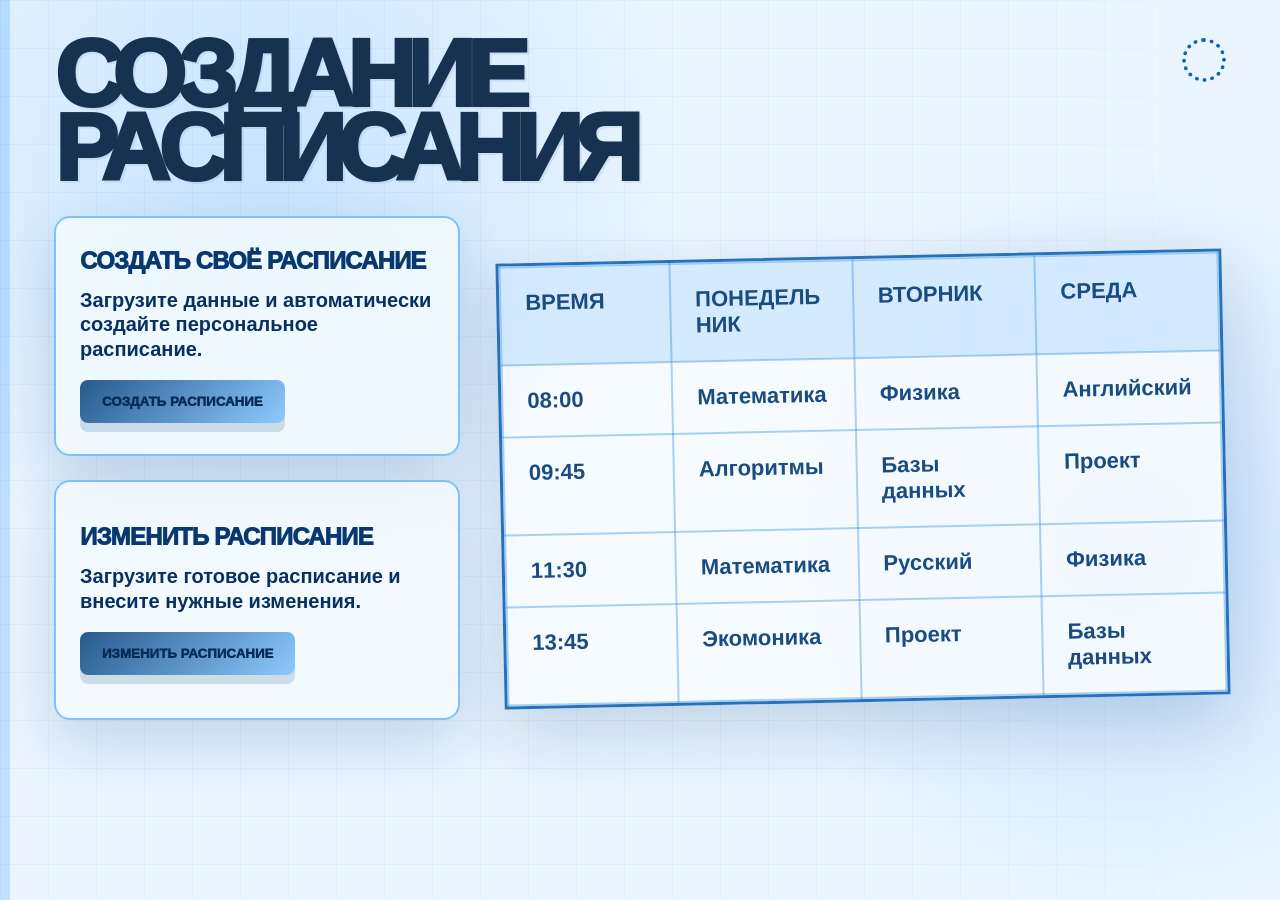
<file: index.html>
<!DOCTYPE html>
<html lang="ru">
<head>
  <meta charset="UTF-8" />
  <meta name="viewport" content="width=device-width, initial-scale=1.0" />
  <title>Создание расписания</title>
  <link rel="stylesheet" href="styles.css" />
</head>

<body>
  <!-- Главный экран -->
  <section class="page active" id="home">
    <header class="header">
      <div>
        <h1>Создание<br>расписания</h1>
      </div>
      <div class="sun"></div>
    </header>

    <main class="layout">
      <div class="cards">
        <article class="card">
          <div>
            <h2>Создать своё расписание</h2>
            <p>Загрузите данные и автоматически создайте персональное расписание.</p>
            <button class="btn" onclick="showPage('input')">Создать расписание</button>
          </div>
        </article>

        <article class="card">
          <div>
            <h2>Изменить расписание</h2>
            <p>Загрузите готовое расписание и внесите нужные изменения.</p>
            <button class="btn" onclick="showPage('dynamic')">Изменить расписание</button>
          </div>
        </article>
      </div>

      <div class="decor-table" aria-hidden="true">
        <table>
          <thead>
            <tr>
              <th>Время</th>
              <th>Понедельник</th>
              <th>Вторник</th>
              <th>Среда</th>
            </tr>
          </thead>
          <tbody>
            <tr>
              <td>08:00</td>
              <td>Математика</td>
              <td>Физика</td>
              <td>Английский</td>
            </tr>
            <tr>
              <td>09:45</td>
              <td>Алгоритмы</td>
              <td>Базы данных</td>
              <td>Проект</td>
            </tr>
            <tr>
              <td>11:30</td>
              <td>Математика</td>
              <td>Русский</td>
              <td>Физика</td>
            </tr>
            <tr>
              <td>13:45</td>
              <td>Экомоника</td>
              <td>Проект</td>
              <td>Базы данных</td>
            </tr>
          </tbody>
        </table>
      </div>
    </main>
  </section>

  <!-- Экран ввода данных -->
  <section class="page" id="input">
    <header class="header">
      <div>
        <button class="back" onclick="showPage('home')">← Назад</button>
        <h1>Создание<br>расписания</h1>
      </div>
      <div class="sun"></div>
    </header>

    <main class="layout">
      <div class="cards">
        <article class="card small-grid">
          <h2>1. Загрузите Excel-файл</h2>
          <p>Загрузите Excel-файл с исходными данными.</p>

          <input id="excelFile" type="file" accept=".xlsx,.xlsm,.xltx,.xltm" />

          <div class="checks upload-actions">
            <button class="btn" onclick="uploadExcel()">Загрузить</button>
            <a class="btn secondary" href="/download/template">Скачать шаблон</a>
          </div>

          <div id="uploadStatus" class="status"></div>
        </article>

        <article class="card small-grid">
          <h2>2. Или введите данные вручную</h2>

          <div class="form-grid">
            <label>Что заполняем?</label>

            <select id="entityType" onchange="renderForm()">
              <option value="rooms">Аудитории</option>
              <option value="teachers">Преподаватели</option>
              <option value="subjects">Предметы</option>
              <option value="groups">Группы</option>
            </select>

            <div id="dynamicForm"></div>

            <button class="btn" onclick="addItem()">Добавить в список</button>
            <button class="btn secondary" onclick="generateSchedule()">Создать расписание →</button>
          </div>
        </article>
      </div>

      <aside class="data-panel">
        <h2>Предпросмотр данных</h2>

        <div class="tabs">
          <button class="tab active" onclick="switchTab('rooms')">Аудитории</button>
          <button class="tab" onclick="switchTab('teachers')">Преподаватели</button>
          <button class="tab" onclick="switchTab('subjects')">Предметы</button>
          <button class="tab" onclick="switchTab('groups')">Группы</button>
        </div>

        <table class="data-table" id="previewTable"></table>
      </aside>
    </main>
  </section>

  <!-- Экран результата -->
  <section class="page" id="result">
    <header class="header">
      <div>
        <button class="back" onclick="showPage('input')">← Назад</button>
        <h1>Создание<br>расписания</h1>
      </div>
      <div class="sun"></div>
    </header>

    <main>
      <div class="schedule-tools">
        <div>
          <label>Выбор группы</label>
          <select id="groupSelect" onchange="renderSchedule()"></select>
        </div>

        <div class="btn-row">
          <button class="btn" onclick="validateSchedule()">Проверить ошибки</button>
          <button class="btn secondary" onclick="downloadCalendar()">Календарь ICS ↓</button>
          <button class="btn secondary" onclick="downloadExcel()">Excel ↓</button>
          <button class="btn secondary" onclick="downloadPdf()">PDF ↓</button>
        </div>
      </div>

      <div id="resultStatus" class="status"></div>

      <div class="schedule-wrap">
        <table id="scheduleTable"></table>
      </div>
    </main>
  </section>

  <!-- Экран изменения расписания -->
  <section class="page" id="dynamic">
    <header class="header">
      <div>
        <button class="back" onclick="showPage('home')">← Назад</button>
        <h1>Изменение<br>расписания</h1>
      </div>
      <div class="sun"></div>
    </header>

    <main class="layout">
      <div class="stack">
        <article class="card">
          <h2>1. Загрузите файлы</h2>

          <div class="grid">
            <label>Готовое расписание Excel</label>
            <input id="scheduleFile" type="file" accept=".xlsx,.xlsm,.xltx,.xltm" />

            <div class="row">
              <button class="btn" onclick="uploadSchedule()">Загрузить</button>
              <a class="btn secondary" href="/download/schedule-template">Скачать шаблон</a>
            </div>

            <label>Данные для расписания Excel</label>
            <input id="dataFile" type="file" accept=".xlsx,.xlsm,.xltx,.xltm" />

            <div class="row">
              <button class="btn" onclick="uploadData()">Загрузить</button>
              <a class="btn secondary" href="/download/template">Скачать шаблон данных</a>
            </div>

            <div id="dynamicUploadStatus" class="status"></div>
          </div>
        </article>

        <article class="card">
          <h2>2. Выберите изменение</h2>

          <div class="grid">
            <label>Тип изменения</label>

            <select id="actionType" onchange="renderAction()">
              <option value="replace_teacher">Заменить преподавателя</option>
              <option value="remove_lesson">Убрать занятие</option>
              <option value="replace_lesson">Заменить занятие</option>
              <option value="add_window">Добавить окно</option>
            </select>

            <div id="actionForm" class="grid"></div>

            <button class="btn" onclick="applyChange()">Составить новое расписание</button>

            <div id="changeStatus" class="status"></div>
          </div>
        </article>
      </div>

      <aside class="panel">
        <div class="tools">
          <div>
            <label>Выбор группы</label>
            <select id="dynamicGroupSelect" onchange="renderDynamicSchedule()"></select>
          </div>

          <div class="row">
            <button class="btn secondary" onclick="downloadDynamicCalendar()">Календарь ICS ↓</button>
            <button class="btn secondary" onclick="downloadDynamicExcel()">Excel ↓</button>
            <button class="btn secondary" onclick="downloadDynamicPdf()">PDF ↓</button>
          </div>
        </div>

        <table id="dynamicScheduleTable"></table>
      </aside>
    </main>
  </section>

  <script src="script.js"></script>
</body>
</html>
</file>
<file: styles.css>
/* Базовый внешний вид страниц создания расписания */
:root{
   --blue:#2f5f7a;
   --accent:#7aa7bd;
   --paper:#eef3f5;
   --ink:#244b61;
   --line:rgba(80,125,145,.45);
   --soft-blue:rgba(84,139,164,.14);
   --shadow:0 18px 48px rgba(31,63,80,.14);
   --radius:16px}
   *{box-sizing:border-box}
   
body{
   margin:0;
   min-height:100vh;
   font-family:Arial,Helvetica,sans-serif;
   color:var(--blue);
   background:
      radial-gradient(circle at 15% 20%,rgba(84,139,164,.10),transparent 30%),
      radial-gradient(circle at 82% 58%,rgba(103,153,176,.09),transparent 26%),
      linear-gradient(90deg,rgba(80,125,145,.48) 0 10px,transparent 10px),
      var(--paper);
   overflow-x:hidden}
   
body:before{
   content:"";
   position:fixed;
   inset:0;
   pointer-events:none;
   opacity:.32;
   background-image:
      linear-gradient(rgba(47,95,122,.08) 1px,transparent 1px),
      linear-gradient(90deg,rgba(80,125,145,.10) 1px,transparent 1px);
   background-size:54px 54px;
   mask-image:
      linear-gradient(to right,black 0 70%,transparent 100%)}
      
.page{
   display:none;
   min-height:100vh;
   padding:42px 64px 36px;
   position:relative}
   
.page.active{
   display:block}
   
.header{
   position:relative;
   z-index:5;
   display:grid;
   grid-template-columns:1fr auto;
   gap:24px;align-items:start;
   margin-bottom:34px}
   
.back{
   position: relative;
   z-index: 9999;

   border:0;
   background:transparent;
   color:var(--blue);
   font-weight:900;
   letter-spacing:.05em;
   cursor:pointer;
   padding:0 0 10px;
   font-size:15px}
   
.back:hover{
   color:var(--accent)}
   
h1{
   margin:0;
   font-size:clamp(42px,6vw,86px);
   line-height:.78;
   letter-spacing:-.08em;
   text-transform:uppercase;
   font-weight:1000;
   max-width:720px;
   text-shadow:2px 2px 0 rgba(47,95,122,.10)}
   
.sun{
   width:44px;
   height:44px;
   border:4px dotted var(--blue);
   border-radius:50%;
   animation:spin 10s linear infinite}   
@keyframes spin{to{transform:rotate(360deg)}}

.layout{
   position:relative;
   z-index:2;
   display:grid;
   grid-template-columns:minmax(360px,650px) minmax(360px,1fr);
   gap:42px;
   align-items:start}
   
.cards{
   display:grid;
   gap:24px;
   position: relative;
   z-index: 5;}

.card{
   border:2px solid var(--line);
   border-radius:var(--radius);
   padding:34px;
   background:rgba(239,239,234,.62);
   backdrop-filter:blur(3px);
   box-shadow:var(--shadow);
   display:grid;
   grid-template-columns:1fr;
   gap:20px;
   min-height:210px;
   align-items:center}

.card.small-grid{
   min-height:auto}

.data-panel,
.schedule-wrap
   {border:2px solid var(--line);
      border-radius:var(--radius);
      padding:28px;
      background:rgba(239,239,234,.68);
      backdrop-filter:blur(3px);
      box-shadow:var(--shadow)}
   
h2{
   margin:0 0 18px;
   font-size:27px;
   line-height:.92;
   text-transform:uppercase;
   letter-spacing:-.04em;
   font-weight:1000}

p{
   margin:0 0 24px;
   font-size:18px;
   line-height:1.12;
   font-weight:800}

.btn{
   border:0;
   background:linear-gradient(135deg,#7aa7bd,#9cbccc);
   color:#17384a;
   text-transform:uppercase;
   font-weight:1000;
   padding:16px 28px;
   border-radius:8px;
   cursor:pointer;
   min-width:170px;
   box-shadow:0 8px 0 rgba(47,95,122,.14);
   transition:.22s ease}
.btn:hover{
   transform:translate(10px,-8px) rotate(-1deg);
   background:#2f5f7a;
   color:white;
   box-shadow:-8px 12px 0 rgba(80,125,145,.25)}
.btn.secondary{
   background:transparent;
   border:2px solid var(--blue);
   color:var(--blue);
   box-shadow:none}
.btn.secondary:hover{
   background:#d8e6ec;color:#244b61}
.btn-row,
.checks{
   display:flex;
   gap:10px;
   flex-wrap:wrap}

.upload-actions{
   margin-top:14px}

.decor-table{
   position:relative;
   right:auto;
   top:auto;
   width:100%;
   max-width:540px;
   justify-self:end;
   align-self:start;
   margin-top:184px;
   transform:rotate(-1deg);
   border:2px solid var(--blue);
   background:rgba(239,239,234,.9);
   box-shadow:var(--shadow);
   opacity:.93}
   
.form-grid{
   display:grid;
   gap:12px}
   
label{
   font-size:12px;
   text-transform:uppercase;
   font-weight:1000}
   
input,
select{
   width:100%;
   border:2px solid rgba(47,95,122,.36);
   background:rgba(255,255,255,.35);
   color:var(--blue);
   padding:12px;
   border-radius:10px;
   font-weight:800}
   
table{
   border-collapse:collapse;
   width:100%;
   background:rgba(255,255,255,.16)}
   
th,
td{
   border:1px solid rgba(47,95,122,.36);
   padding:12px 14px;
   text-align:left;
   font-size:13px;
   font-weight:800;
   vertical-align:top}
   
th{
   text-transform:uppercase;
   background:rgba(80,125,145,.15)}
   
.tabs{
   display:flex;
   gap:8px;
   flex-wrap:wrap;
   margin-bottom:14px}
   
.tab{
   border:1px solid rgba(47,95,122,.36);
   background:rgba(255,255,255,.35);
   color:var(--blue);
   font-weight:900;
   border-radius:8px;
   padding:8px 10px;
   cursor:pointer}
   
.tab.active{
   background:var(--blue);
   color:white}
   
.schedule-tools{
   display:flex;
   justify-content:space-between;
   gap:16px;
   align-items:end;
   margin-bottom:18px}
   
.lesson{
   display:block;
   font-weight:1000;
   color:var(--accent)}
   
.muted{
   display:block;
   opacity:.78;
   margin-top:5px}
   
.status{
   margin-top:12px;
   font-weight:900;
   white-space:pre-wrap}
   
.error{color:#ed2583}

.ok{color:#0fbfa4}

.hint{
   font-size:13px;
   font-weight:800;
   opacity:.8}

.subject-list{
   display:grid;
   gap:6px;
   border:2px dashed rgba(47,95,122,.28);
   padding:10px;
   border-radius:10px;
   max-height:160px;
   overflow:auto}

.subject-list label{
   text-transform:none;
   font-size:13px}

.danger{color:#eb187a}

@media(max-width:900px){
   .page{padding:28px 22px}
   .layout{grid-template-columns:1fr}
   .decor-table{position:static;width:100%;transform:none}
   .schedule-tools{display:grid}}

/* Дополнительные стили страницы динамического изменения расписания */
:root{
   --blue:#2f5f7a;
   --deep:#17384a;
   --paper:#eef3f5;
   --line:rgba(80,125,145,.45);
   --soft:#d8e6ec;
   --white:rgba(255,255,255,.58);
   --shadow:0 18px 48px rgba(31,63,80,.14);
   --radius:16px}
   *{box-sizing:border-box}

body{
   margin:0;
   min-height:100vh;
   font-family:Arial,Helvetica,sans-serif;
   color:var(--deep);
   background:
   radial-gradient(circle at 16% 18%,rgba(84,139,164,.11),transparent 30%),
   radial-gradient(circle at 84% 64%,rgba(103,153,176,.10),transparent 28%),
   linear-gradient(90deg,rgba(80,125,145,.48) 0 10px,transparent 10px),
   var(--paper)}

body:before{
   content:"";
   position:fixed;
   inset:0;
   pointer-events:none;
   opacity:.26;
   background-image:
      linear-gradient(rgba(47,95,122,.08) 1px,transparent 1px),
      linear-gradient(90deg,rgba(80,125,145,.10) 1px,transparent 1px);
   background-size:54px 54px;
   mask-image:
      linear-gradient(to right,black 0 72%,transparent 100%)}
      
.page{
   position:relative;
   z-index:1;
   min-height:100vh;
   padding:38px 54px}
   
.header{
   display:grid;
   grid-template-columns:1fr auto;
   gap:24px;align-items:start;
   margin-bottom:30px}
   
.back{
   position: relative;
   z-index: 9999;

   border:0;
   background:transparent;
   color:var(--blue);
   font-weight:900;
   letter-spacing:.05em;
   cursor:pointer;
   padding:0 0 10px;
   font-size:15px}
   
h1{
   margin:0;
   font-size:clamp(40px,5.6vw,80px);
   line-height:.8;
   letter-spacing:-.07em;
   text-transform:uppercase;
   font-weight:1000;max-width:760px}
   
.sun{
   width:44px;
   height:44px;
   border:4px dotted var(--blue);
   border-radius:50%;
   animation:spin 10s linear infinite}
@keyframes spin{to{transform:rotate(360deg)}}

.layout{
   display:grid;
   grid-template-columns:minmax(340px,520px) 1fr;
   gap:34px;
   align-items:start}
   
.stack{
   display:grid;
   gap:18px}
   
.card,
.panel{
   border:2px solid var(--line);
   border-radius:var(--radius);
   background:rgba(238,243,245,.72);
   box-shadow:var(--shadow);
   backdrop-filter:blur(3px);
   padding:24px}
   
.panel{min-width:0}

h2{
   margin:0 0 16px;
   font-size:24px;
   line-height:.96;
   text-transform:uppercase;
   letter-spacing:-.035em;
   font-weight:1000}
   
p{
   margin:0 0 18px;
   font-size:16px;
   line-height:1.24;
   font-weight:800}
   
.grid{
   display:grid;
   gap:12px}
   
.two{
   display:grid;
   grid-template-columns:1fr 1fr;
   gap:10px}
   
label{
   font-size:12px;
   text-transform:uppercase;
   font-weight:1000;
   color:var(--blue)}
   
input,
select,
textarea{
   width:100%;
   border:2px solid rgba(47,95,122,.36);
   background:var(--white);
   color:var(--deep);
   padding:12px;
   border-radius:10px;
   font-weight:800}
   
textarea{
   min-height:92px;
   resize:vertical}
   
.btn{
   border:0;
   background:linear-gradient(135deg,#7aa7bd,#9cbccc);
   color:#17384a;
   text-transform:uppercase;
   font-weight:1000;
   padding:14px 22px;
   border-radius:8px;
   cursor:pointer;
   min-width:150px;
   box-shadow:0 8px 0 rgba(47,95,122,.14);
   transition:.2s ease;
   text-decoration:none;
   display:inline-flex;
   align-items:center;
   justify-content:center}
   
.btn:hover{
   transform:translate(6px,-5px);
   background:#2f5f7a;
   color:white;
   box-shadow:-6px 10px 0 rgba(80,125,145,.25)}
   
.btn.secondary{
   background:transparent;
   border:2px solid var(--blue);
   box-shadow:none;
   color:var(--blue)}
   
.row{
   display:flex;
   gap:10px;
   flex-wrap:wrap}
   
.status{
   margin-top:10px;
   font-weight:900;
   white-space:pre-wrap}
   
.error{color:#df335e}
.ok{color:#3ac6d5}

.hint{
   font-size:13px;
   font-weight:800;
   opacity:.75}
   
.tools{
   display:flex;
   justify-content:space-between;
   gap:14px;
   align-items:end;
   margin-bottom:16px;
   flex-wrap:wrap}
   
.tabs{
   display:flex;
   gap:8px;
   flex-wrap:wrap}
   
.tab{
   border:1px solid rgba(47,95,122,.42);
   background:rgba(255,255,255,.36);
   color:var(--blue);
   font-weight:900;
   border-radius:8px;
   padding:8px 10px;
   cursor:pointer}
   
.tab.active{
   background:var(--blue);
   color:white}
   
table{
   border-collapse:collapse;
   width:100%;
   background:rgba(255,255,255,.22)}
   
th,
td{
   border:1px solid rgba(47,95,122,.34);
   padding:12px 14px;
   text-align:left;
   font-size:13px;
   font-weight:800;
   vertical-align:top}
   
th{
   text-transform:uppercase;
   background:rgba(80,125,145,.15)}
   
.lesson{
   display:block;
   font-weight:1000;
   color:#244f66}
   
.muted{
   display:block;
   opacity:.78;
   margin-top:5px}
   
.list{
   display:grid;
   gap:8px;
   max-height:250px;
   overflow:auto;
   border:2px dashed rgba(47,95,122,.28);
   border-radius:12px;padding:10px}
   
.list label{
   text-transform:none;
   font-size:13px;
   color:var(--deep)}
   
hr{
   border:0;
   border-top:1px solid rgba(47,95,122,.22);
   margin:10px 0}
   
.hidden{display:none}

@media(max-width:980px){
   .page{padding:28px 22px}
   .layout{grid-template-columns:1fr}
   .two{grid-template-columns:1fr}
   .tools{display:grid}
   .header{grid-template-columns:1fr}}

/* Яркий обновлённый стиль главной страницы */

:root {
   --blue: #0b3f78;
   --accent: #4fa8ff;
   --paper: #eaf5ff;
   --ink: #082f5f;
   --line: rgba(33, 128, 214, .55);
   --shadow: 0 22px 60px rgba(11, 63, 120, .18);
}

body {
   color: var(--ink);
   background:
      radial-gradient(circle at 20% 18%, rgba(79,168,255,.22), transparent 34%),
      radial-gradient(circle at 88% 60%, rgba(51,139,255,.18), transparent 30%),
      linear-gradient(90deg, rgba(79,168,255,.28) 0 10px, transparent 10px),
      var(--paper);
}

body:before {
   opacity: .42;
   background-size: 48px 48px;
   background-image:
      linear-gradient(rgba(33,128,214,.12) 1px, transparent 1px),
      linear-gradient(90deg, rgba(33,128,214,.12) 1px, transparent 1px);
}

h1 {
   color: #173251;
   font-size: clamp(56px, 7.4vw, 112px);
   line-height: .78;
   letter-spacing: -.09em;
}

.card {
   border: 2px solid rgba(79,168,255,.7);
   background: rgba(245, 251, 255, .78);
   box-shadow: var(--shadow);
}

.card h2 {
   color: #08386f;
}

.btn {
   background: linear-gradient(135deg, #27598c, #8ecaff);
   color: #062b55;
   box-shadow: 0 9px 0 rgba(11,63,120,.16);
}

.btn:hover {
   background: #0b3f78;
   color: white;
}

.sun {
   border-color: #0b67bd;
}

.decor-table {
   max-width: 760px;
   width: 1200px;
   max-width: none;
   margin-top: 40px;
   transform: rotate(-1.2deg);
   border: 3px solid #1769b8;
   background: rgba(245, 251, 255, .9);
   box-shadow: 0 26px 70px rgba(11,63,120,.2);
}

.decor-table table {
   width: 100%;
   min-width: 720px;
   table-layout: fixed;
}

.decor-table th,
.decor-table td {
   padding: 22px 24px;
   font-size: 22px;
   color: #0b3f78;
   border: 2px solid rgba(33,128,214,.38);

   word-wrap: break-word;
   overflow-wrap: break-word;
   word-break: break-word;

   white-space: normal;
   vertical-align: top;
}

.decor-table th {
   background: rgba(79,168,255,.22);
   text-transform: uppercase;
}

.layout {
   position: relative;
   display: flex;
   align-items: flex-start;
   gap: 40px;
}

#home .card {
   min-height: 240px;
}

#home .card p {
   font-size: 20px;
}

.decor-table td {
   max-width: 220px;
}

.decor-table th:first-child,
.decor-table td:first-child {
   width: 170px;
}

/* Красивое выравнивание чекбоксов */

.check-line {
   display: grid;
   grid-template-columns: 18px 1fr;
   gap: 10px;
   align-items: start;

   text-transform: none;
   font-size: 13px;
   line-height: 1.35;
}

.check-line input {
   width: 16px;
   height: 16px;
   margin: 1px 0 0 0;
   padding: 0;
}

.check-line span {
   display: block;
}


/* Карточки выбора замены преподавателя */

.replacement-list {
   display: grid;
   gap: 12px;
}

.replacement-card {
   border: 2px solid rgba(47, 95, 122, .22);
   border-radius: 12px;
   padding: 14px;
   background: rgba(255, 255, 255, .35);
}

.replacement-title {
   font-weight: 1000;
   color: var(--blue);
   margin-bottom: 6px;
}

.replacement-info {
   font-size: 13px;
   font-weight: 800;
   line-height: 1.35;
   opacity: .85;
   margin-bottom: 10px;
}
</file>
<file: templates/styles.css>
/* Базовый внешний вид страниц создания расписания */
:root{
   --blue:#2f5f7a;
   --accent:#7aa7bd;
   --paper:#eef3f5;
   --ink:#244b61;
   --line:rgba(80,125,145,.45);
   --soft-blue:rgba(84,139,164,.14);
   --shadow:0 18px 48px rgba(31,63,80,.14);
   --radius:16px}
   *{box-sizing:border-box}
   
body{
   margin:0;
   min-height:100vh;
   font-family:Arial,Helvetica,sans-serif;
   color:var(--blue);
   background:
      radial-gradient(circle at 15% 20%,rgba(84,139,164,.10),transparent 30%),
      radial-gradient(circle at 82% 58%,rgba(103,153,176,.09),transparent 26%),
      linear-gradient(90deg,rgba(80,125,145,.48) 0 10px,transparent 10px),
      var(--paper);
   overflow-x:hidden}
   
body:before{
   content:"";
   position:fixed;
   inset:0;
   pointer-events:none;
   opacity:.32;
   background-image:
      linear-gradient(rgba(47,95,122,.08) 1px,transparent 1px),
      linear-gradient(90deg,rgba(80,125,145,.10) 1px,transparent 1px);
   background-size:54px 54px;
   mask-image:
      linear-gradient(to right,black 0 70%,transparent 100%)}
      
.page{
   display:none;
   min-height:100vh;
   padding:42px 64px 36px;
   position:relative}
   
.page.active{
   display:block}
   
.header{
   position:relative;
   z-index:5;
   display:grid;
   grid-template-columns:1fr auto;
   gap:24px;align-items:start;
   margin-bottom:34px}
   
.back{
   position: relative;
   z-index: 9999;

   border:0;
   background:transparent;
   color:var(--blue);
   font-weight:900;
   letter-spacing:.05em;
   cursor:pointer;
   padding:0 0 10px;
   font-size:15px}
   
.back:hover{
   color:var(--accent)}
   
h1{
   margin:0;
   font-size:clamp(42px,6vw,86px);
   line-height:.78;
   letter-spacing:-.08em;
   text-transform:uppercase;
   font-weight:1000;
   max-width:720px;
   text-shadow:2px 2px 0 rgba(47,95,122,.10)}
   
.sun{
   width:44px;
   height:44px;
   border:4px dotted var(--blue);
   border-radius:50%;
   animation:spin 10s linear infinite}   
@keyframes spin{to{transform:rotate(360deg)}}

.layout{
   position:relative;
   z-index:2;
   display:grid;
   grid-template-columns:minmax(360px,650px) minmax(360px,1fr);
   gap:42px;
   align-items:start}
   
.cards{
   display:grid;
   gap:24px;
   position: relative;
   z-index: 5;}

.card{
   border:2px solid var(--line);
   border-radius:var(--radius);
   padding:34px;
   background:rgba(239,239,234,.62);
   backdrop-filter:blur(3px);
   box-shadow:var(--shadow);
   display:grid;
   grid-template-columns:1fr;
   gap:20px;
   min-height:210px;
   align-items:center}

.card.small-grid{
   min-height:auto}

.data-panel,
.schedule-wrap
   {border:2px solid var(--line);
      border-radius:var(--radius);
      padding:28px;
      background:rgba(239,239,234,.68);
      backdrop-filter:blur(3px);
      box-shadow:var(--shadow)}
   
h2{
   margin:0 0 18px;
   font-size:27px;
   line-height:.92;
   text-transform:uppercase;
   letter-spacing:-.04em;
   font-weight:1000}

p{
   margin:0 0 24px;
   font-size:18px;
   line-height:1.12;
   font-weight:800}

.btn{
   border:0;
   background:linear-gradient(135deg,#7aa7bd,#9cbccc);
   color:#17384a;
   text-transform:uppercase;
   font-weight:1000;
   padding:16px 28px;
   border-radius:8px;
   cursor:pointer;
   min-width:170px;
   box-shadow:0 8px 0 rgba(47,95,122,.14);
   transition:.22s ease}
.btn:hover{
   transform:translate(10px,-8px) rotate(-1deg);
   background:#2f5f7a;
   color:white;
   box-shadow:-8px 12px 0 rgba(80,125,145,.25)}
.btn.secondary{
   background:transparent;
   border:2px solid var(--blue);
   color:var(--blue);
   box-shadow:none}
.btn.secondary:hover{
   background:#d8e6ec;color:#244b61}
.btn-row,
.checks{
   display:flex;
   gap:10px;
   flex-wrap:wrap}

.upload-actions{
   margin-top:14px}

.decor-table{
   position:relative;
   right:auto;
   top:auto;
   width:100%;
   max-width:540px;
   justify-self:end;
   align-self:start;
   margin-top:184px;
   transform:rotate(-1deg);
   border:2px solid var(--blue);
   background:rgba(239,239,234,.9);
   box-shadow:var(--shadow);
   opacity:.93}
   
.form-grid{
   display:grid;
   gap:12px}
   
label{
   font-size:12px;
   text-transform:uppercase;
   font-weight:1000}
   
input,
select{
   width:100%;
   border:2px solid rgba(47,95,122,.36);
   background:rgba(255,255,255,.35);
   color:var(--blue);
   padding:12px;
   border-radius:10px;
   font-weight:800}
   
table{
   border-collapse:collapse;
   width:100%;
   background:rgba(255,255,255,.16)}
   
th,
td{
   border:1px solid rgba(47,95,122,.36);
   padding:12px 14px;
   text-align:left;
   font-size:13px;
   font-weight:800;
   vertical-align:top}
   
th{
   text-transform:uppercase;
   background:rgba(80,125,145,.15)}
   
.tabs{
   display:flex;
   gap:8px;
   flex-wrap:wrap;
   margin-bottom:14px}
   
.tab{
   border:1px solid rgba(47,95,122,.36);
   background:rgba(255,255,255,.35);
   color:var(--blue);
   font-weight:900;
   border-radius:8px;
   padding:8px 10px;
   cursor:pointer}
   
.tab.active{
   background:var(--blue);
   color:white}
   
.schedule-tools{
   display:flex;
   justify-content:space-between;
   gap:16px;
   align-items:end;
   margin-bottom:18px}
   
.lesson{
   display:block;
   font-weight:1000;
   color:var(--accent)}
   
.muted{
   display:block;
   opacity:.78;
   margin-top:5px}
   
.status{
   margin-top:12px;
   font-weight:900;
   white-space:pre-wrap}
   
.error{color:#ed2583}

.ok{color:#0fbfa4}

.hint{
   font-size:13px;
   font-weight:800;
   opacity:.8}

.subject-list{
   display:grid;
   gap:6px;
   border:2px dashed rgba(47,95,122,.28);
   padding:10px;
   border-radius:10px;
   max-height:160px;
   overflow:auto}

.subject-list label{
   text-transform:none;
   font-size:13px}

.danger{color:#eb187a}

@media(max-width:900px){
   .page{padding:28px 22px}
   .layout{grid-template-columns:1fr}
   .decor-table{position:static;width:100%;transform:none}
   .schedule-tools{display:grid}}

/* Дополнительные стили страницы динамического изменения расписания */
:root{
   --blue:#2f5f7a;
   --deep:#17384a;
   --paper:#eef3f5;
   --line:rgba(80,125,145,.45);
   --soft:#d8e6ec;
   --white:rgba(255,255,255,.58);
   --shadow:0 18px 48px rgba(31,63,80,.14);
   --radius:16px}
   *{box-sizing:border-box}

body{
   margin:0;
   min-height:100vh;
   font-family:Arial,Helvetica,sans-serif;
   color:var(--deep);
   background:
   radial-gradient(circle at 16% 18%,rgba(84,139,164,.11),transparent 30%),
   radial-gradient(circle at 84% 64%,rgba(103,153,176,.10),transparent 28%),
   linear-gradient(90deg,rgba(80,125,145,.48) 0 10px,transparent 10px),
   var(--paper)}

body:before{
   content:"";
   position:fixed;
   inset:0;
   pointer-events:none;
   opacity:.26;
   background-image:
      linear-gradient(rgba(47,95,122,.08) 1px,transparent 1px),
      linear-gradient(90deg,rgba(80,125,145,.10) 1px,transparent 1px);
   background-size:54px 54px;
   mask-image:
      linear-gradient(to right,black 0 72%,transparent 100%)}
      
.page{
   position:relative;
   z-index:1;
   min-height:100vh;
   padding:38px 54px}
   
.header{
   display:grid;
   grid-template-columns:1fr auto;
   gap:24px;align-items:start;
   margin-bottom:30px}
   
.back{
   position: relative;
   z-index: 9999;

   border:0;
   background:transparent;
   color:var(--blue);
   font-weight:900;
   letter-spacing:.05em;
   cursor:pointer;
   padding:0 0 10px;
   font-size:15px}
   
h1{
   margin:0;
   font-size:clamp(40px,5.6vw,80px);
   line-height:.8;
   letter-spacing:-.07em;
   text-transform:uppercase;
   font-weight:1000;max-width:760px}
   
.sun{
   width:44px;
   height:44px;
   border:4px dotted var(--blue);
   border-radius:50%;
   animation:spin 10s linear infinite}
@keyframes spin{to{transform:rotate(360deg)}}

.layout{
   display:grid;
   grid-template-columns:minmax(340px,520px) 1fr;
   gap:34px;
   align-items:start}
   
.stack{
   display:grid;
   gap:18px}
   
.card,
.panel{
   border:2px solid var(--line);
   border-radius:var(--radius);
   background:rgba(238,243,245,.72);
   box-shadow:var(--shadow);
   backdrop-filter:blur(3px);
   padding:24px}
   
.panel{min-width:0}

h2{
   margin:0 0 16px;
   font-size:24px;
   line-height:.96;
   text-transform:uppercase;
   letter-spacing:-.035em;
   font-weight:1000}
   
p{
   margin:0 0 18px;
   font-size:16px;
   line-height:1.24;
   font-weight:800}
   
.grid{
   display:grid;
   gap:12px}
   
.two{
   display:grid;
   grid-template-columns:1fr 1fr;
   gap:10px}
   
label{
   font-size:12px;
   text-transform:uppercase;
   font-weight:1000;
   color:var(--blue)}
   
input,
select,
textarea{
   width:100%;
   border:2px solid rgba(47,95,122,.36);
   background:var(--white);
   color:var(--deep);
   padding:12px;
   border-radius:10px;
   font-weight:800}
   
textarea{
   min-height:92px;
   resize:vertical}
   
.btn{
   border:0;
   background:linear-gradient(135deg,#7aa7bd,#9cbccc);
   color:#17384a;
   text-transform:uppercase;
   font-weight:1000;
   padding:14px 22px;
   border-radius:8px;
   cursor:pointer;
   min-width:150px;
   box-shadow:0 8px 0 rgba(47,95,122,.14);
   transition:.2s ease;
   text-decoration:none;
   display:inline-flex;
   align-items:center;
   justify-content:center}
   
.btn:hover{
   transform:translate(6px,-5px);
   background:#2f5f7a;
   color:white;
   box-shadow:-6px 10px 0 rgba(80,125,145,.25)}
   
.btn.secondary{
   background:transparent;
   border:2px solid var(--blue);
   box-shadow:none;
   color:var(--blue)}
   
.row{
   display:flex;
   gap:10px;
   flex-wrap:wrap}
   
.status{
   margin-top:10px;
   font-weight:900;
   white-space:pre-wrap}
   
.error{color:#df335e}
.ok{color:#3ac6d5}

.hint{
   font-size:13px;
   font-weight:800;
   opacity:.75}
   
.tools{
   display:flex;
   justify-content:space-between;
   gap:14px;
   align-items:end;
   margin-bottom:16px;
   flex-wrap:wrap}
   
.tabs{
   display:flex;
   gap:8px;
   flex-wrap:wrap}
   
.tab{
   border:1px solid rgba(47,95,122,.42);
   background:rgba(255,255,255,.36);
   color:var(--blue);
   font-weight:900;
   border-radius:8px;
   padding:8px 10px;
   cursor:pointer}
   
.tab.active{
   background:var(--blue);
   color:white}
   
table{
   border-collapse:collapse;
   width:100%;
   background:rgba(255,255,255,.22)}
   
th,
td{
   border:1px solid rgba(47,95,122,.34);
   padding:12px 14px;
   text-align:left;
   font-size:13px;
   font-weight:800;
   vertical-align:top}
   
th{
   text-transform:uppercase;
   background:rgba(80,125,145,.15)}
   
.lesson{
   display:block;
   font-weight:1000;
   color:#244f66}
   
.muted{
   display:block;
   opacity:.78;
   margin-top:5px}
   
.list{
   display:grid;
   gap:8px;
   max-height:250px;
   overflow:auto;
   border:2px dashed rgba(47,95,122,.28);
   border-radius:12px;padding:10px}
   
.list label{
   text-transform:none;
   font-size:13px;
   color:var(--deep)}
   
hr{
   border:0;
   border-top:1px solid rgba(47,95,122,.22);
   margin:10px 0}
   
.hidden{display:none}

@media(max-width:980px){
   .page{padding:28px 22px}
   .layout{grid-template-columns:1fr}
   .two{grid-template-columns:1fr}
   .tools{display:grid}
   .header{grid-template-columns:1fr}}

/* Яркий обновлённый стиль главной страницы */

:root {
   --blue: #0b3f78;
   --accent: #4fa8ff;
   --paper: #eaf5ff;
   --ink: #082f5f;
   --line: rgba(33, 128, 214, .55);
   --shadow: 0 22px 60px rgba(11, 63, 120, .18);
}

body {
   color: var(--ink);
   background:
      radial-gradient(circle at 20% 18%, rgba(79,168,255,.22), transparent 34%),
      radial-gradient(circle at 88% 60%, rgba(51,139,255,.18), transparent 30%),
      linear-gradient(90deg, rgba(79,168,255,.28) 0 10px, transparent 10px),
      var(--paper);
}

body:before {
   opacity: .42;
   background-size: 48px 48px;
   background-image:
      linear-gradient(rgba(33,128,214,.12) 1px, transparent 1px),
      linear-gradient(90deg, rgba(33,128,214,.12) 1px, transparent 1px);
}

h1 {
   color: #173251;
   font-size: clamp(56px, 7.4vw, 112px);
   line-height: .78;
   letter-spacing: -.09em;
}

.card {
   border: 2px solid rgba(79,168,255,.7);
   background: rgba(245, 251, 255, .78);
   box-shadow: var(--shadow);
}

.card h2 {
   color: #08386f;
}

.btn {
   background: linear-gradient(135deg, #27598c, #8ecaff);
   color: #062b55;
   box-shadow: 0 9px 0 rgba(11,63,120,.16);
}

.btn:hover {
   background: #0b3f78;
   color: white;
}

.sun {
   border-color: #0b67bd;
}

.decor-table {
   max-width: 760px;
   width: 1200px;
   max-width: none;
   margin-top: 40px;
   transform: rotate(-1.2deg);
   border: 3px solid #1769b8;
   background: rgba(245, 251, 255, .9);
   box-shadow: 0 26px 70px rgba(11,63,120,.2);
}

.decor-table table {
   width: 100%;
   min-width: 720px;
   table-layout: fixed;
}

.decor-table th,
.decor-table td {
   padding: 22px 24px;
   font-size: 22px;
   color: #0b3f78;
   border: 2px solid rgba(33,128,214,.38);

   word-wrap: break-word;
   overflow-wrap: break-word;
   word-break: break-word;

   white-space: normal;
   vertical-align: top;
}

.decor-table th {
   background: rgba(79,168,255,.22);
   text-transform: uppercase;
}

.layout {
   position: relative;
   display: flex;
   align-items: flex-start;
   gap: 40px;
}

#home .card {
   min-height: 240px;
}

#home .card p {
   font-size: 20px;
}

.decor-table td {
   max-width: 220px;
}

.decor-table th:first-child,
.decor-table td:first-child {
   width: 170px;
}

/* Красивое выравнивание чекбоксов */

.check-line {
   display: grid;
   grid-template-columns: 18px 1fr;
   gap: 10px;
   align-items: start;

   text-transform: none;
   font-size: 13px;
   line-height: 1.35;
}

.check-line input {
   width: 16px;
   height: 16px;
   margin: 1px 0 0 0;
   padding: 0;
}

.check-line span {
   display: block;
}


/* Карточки выбора замены преподавателя */

.replacement-list {
   display: grid;
   gap: 12px;
}

.replacement-card {
   border: 2px solid rgba(47, 95, 122, .22);
   border-radius: 12px;
   padding: 14px;
   background: rgba(255, 255, 255, .35);
}

.replacement-title {
   font-weight: 1000;
   color: var(--blue);
   margin-bottom: 6px;
}

.replacement-info {
   font-size: 13px;
   font-weight: 800;
   line-height: 1.35;
   opacity: .85;
   margin-bottom: 10px;
}
</file>
